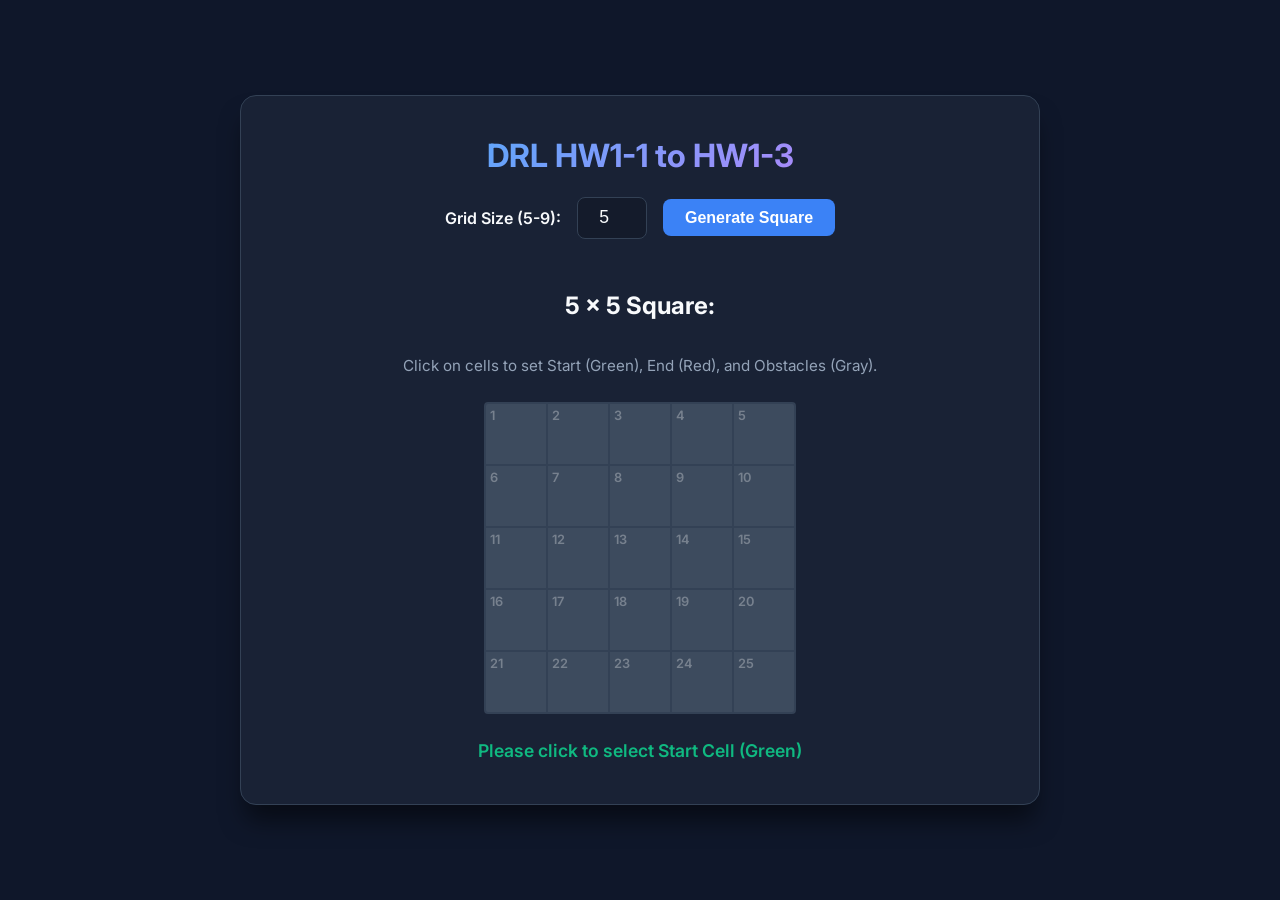
<file: index.html>
<!DOCTYPE html>
<html lang="en">

<head>
    <meta charset="UTF-8">
    <meta name="viewport" content="width=device-width, initial-scale=1.0">
    <title>DRL HW1 Grid Map</title>
    <link rel="stylesheet" href="static/style.css">
    <link href="https://fonts.googleapis.com/css2?family=Inter:wght@400;600&display=swap" rel="stylesheet">
</head>

<body>
    <div class="container">
        <header>
            <h1>DRL HW1-1 to HW1-3</h1>
        </header>

        <section class="controls">
            <label for="grid-size">Grid Size (5-9):</label>
            <input type="number" id="grid-size" min="5" max="9" value="5">
            <button id="generate-btn">Generate Square</button>
        </section>

        <section class="grid-section">
            <h2 id="grid-title">5 x 5 Square:</h2>
            <p class="instruction" id="instruction-text">
                Click on cells to set Start (Green), End (Red), and Obstacles (Gray).
            </p>
            <div id="grid-container" class="grid-container"></div>

            <div class="action-panel" id="action-panel" style="display: none; gap: 10px; margin: 20px 0;">
                <button id="btn-hw1-2" class="action-btn">HW1-2: Evaluate Random Policy</button>
                <button id="btn-hw1-3" class="action-btn">HW1-3: Value Iteration</button>
            </div>

            <div class="status-panel">
                <span class="status-indicator">Please click to select Start Cell (Green)</span>
            </div>
        </section>
    </div>

    <script src="static/script.js"></script>
</body>

</html>
</file>
<file: static/style.css>
:root {
    --bg-color: #0f172a;
    --card-bg: rgba(30, 41, 59, 0.7);
    --border-color: #334155;
    --text-color: #f8fafc;
    --text-muted: #94a3b8;
    --accent-color: #3b82f6;
    --accent-hover: #2563eb;

    --green-color: #10b981;
    --red-color: #ef4444;
    --gray-color: #64748b;
    --cell-bg: rgba(255, 255, 255, 0.05);
    --cell-hover: rgba(255, 255, 255, 0.1);
}

* {
    box-sizing: border-box;
}

body {
    margin: 0;
    padding: 2rem;
    font-family: 'Inter', sans-serif;
    background-color: var(--bg-color);
    color: var(--text-color);
    display: flex;
    justify-content: center;
    align-items: center;
    min-height: 100vh;
}

.container {
    background: var(--card-bg);
    backdrop-filter: blur(10px);
    border: 1px solid var(--border-color);
    border-radius: 16px;
    padding: 2.5rem;
    width: 100%;
    max-width: 800px;
    box-shadow: 0 20px 25px -5px rgba(0, 0, 0, 0.5);
    display: flex;
    flex-direction: column;
    align-items: center;
}

header h1 {
    margin-top: 0;
    font-size: 2rem;
    text-align: center;
    background: linear-gradient(135deg, #60a5fa, #a78bfa);
    -webkit-background-clip: text;
    -webkit-text-fill-color: transparent;
}

.controls,
.action-panel {
    display: flex;
    gap: 1rem;
    align-items: center;
    margin-bottom: 2rem;
    flex-wrap: wrap;
    justify-content: center;
    width: 100%;
}

.action-panel {
    margin-bottom: 0px;
}

label {
    font-weight: 600;
}

input[type="number"] {
    background: rgba(0, 0, 0, 0.2);
    border: 1px solid var(--border-color);
    color: var(--text-color);
    padding: 0.6rem;
    border-radius: 8px;
    width: 70px;
    font-size: 1.1rem;
    outline: none;
    transition: border-color 0.2s;
    text-align: center;
}

button {
    background: var(--accent-color);
    color: white;
    border: none;
    padding: 0.6rem 1.4rem;
    border-radius: 8px;
    font-size: 1rem;
    font-weight: 600;
    cursor: pointer;
    transition: background-color 0.2s, transform 0.1s;
}

button.action-btn {
    background: #8b5cf6;
}

button:hover {
    background: var(--accent-hover);
}

button.action-btn:hover {
    background: #7c3aed;
}

button:active {
    transform: scale(0.95);
}

.grid-section {
    width: 100%;
    display: flex;
    flex-direction: column;
    align-items: center;
}

.instruction {
    color: var(--text-muted);
    text-align: center;
    margin-bottom: 1.5rem;
    font-size: 0.95rem;
    line-height: 1.5;
}

.grid-container {
    display: grid;
    gap: 2px;
    background: var(--border-color);
    border: 2px solid var(--border-color);
    border-radius: 4px;
    overflow: hidden;
    margin-bottom: 1rem;
}

.grid-cell {
    background-color: var(--cell-bg);
    aspect-ratio: 1/1;
    display: flex;
    flex-direction: column;
    align-items: center;
    justify-content: center;
    cursor: pointer;
    user-select: none;
    transition: background-color 0.2s, transform 0.1s;
    min-width: 60px;
    position: relative;
}

.grid-cell:hover {
    background-color: var(--cell-hover);
}

.grid-cell:active {
    transform: scale(0.95);
}

/* Cell Content */
.cell-number {
    font-size: 0.8rem;
    font-weight: 600;
    color: rgba(255, 255, 255, 0.3);
    position: absolute;
    top: 4px;
    left: 4px;
}

.cell-value {
    font-size: 0.95rem;
    font-weight: bold;
    color: #e2e8f0;
    z-index: 2;
}

.cell-policy {
    font-size: 1.8rem;
    font-weight: bold;
    color: #fcd34d;
    z-index: 2;
}

/* Cell States */
.grid-cell.start {
    background-color: var(--green-color) !important;
    color: white;
}

.grid-cell.end {
    background-color: var(--red-color) !important;
    color: white;
}

.grid-cell.obstacle {
    background-color: var(--gray-color) !important;
    color: white;
}

.grid-cell.path {
    background-color: rgba(16, 185, 129, 0.6) !important;
}

.status-panel {
    font-weight: 600;
    font-size: 1.1rem;
    text-align: center;
    min-height: 1.5rem;
    margin-top: 10px;
}

.status-indicator {
    transition: color 0.3s ease;
}
</file>
